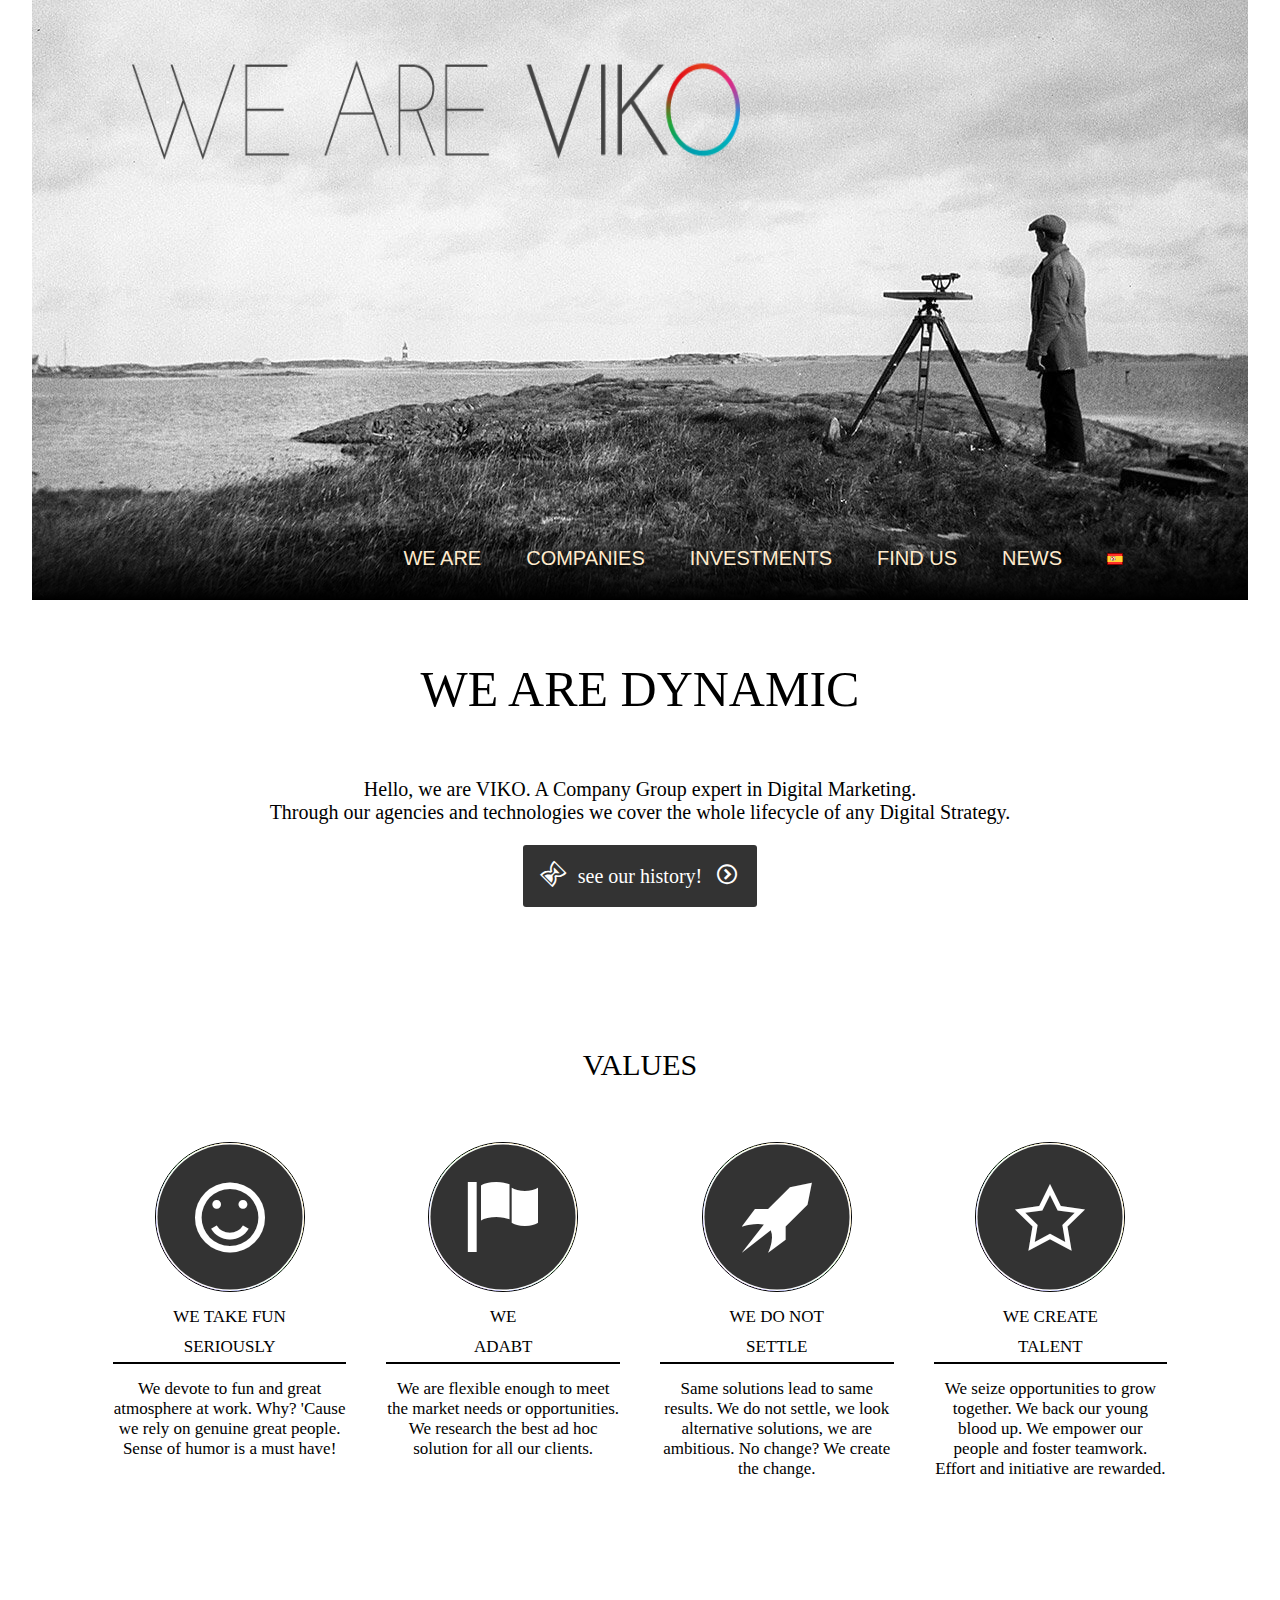
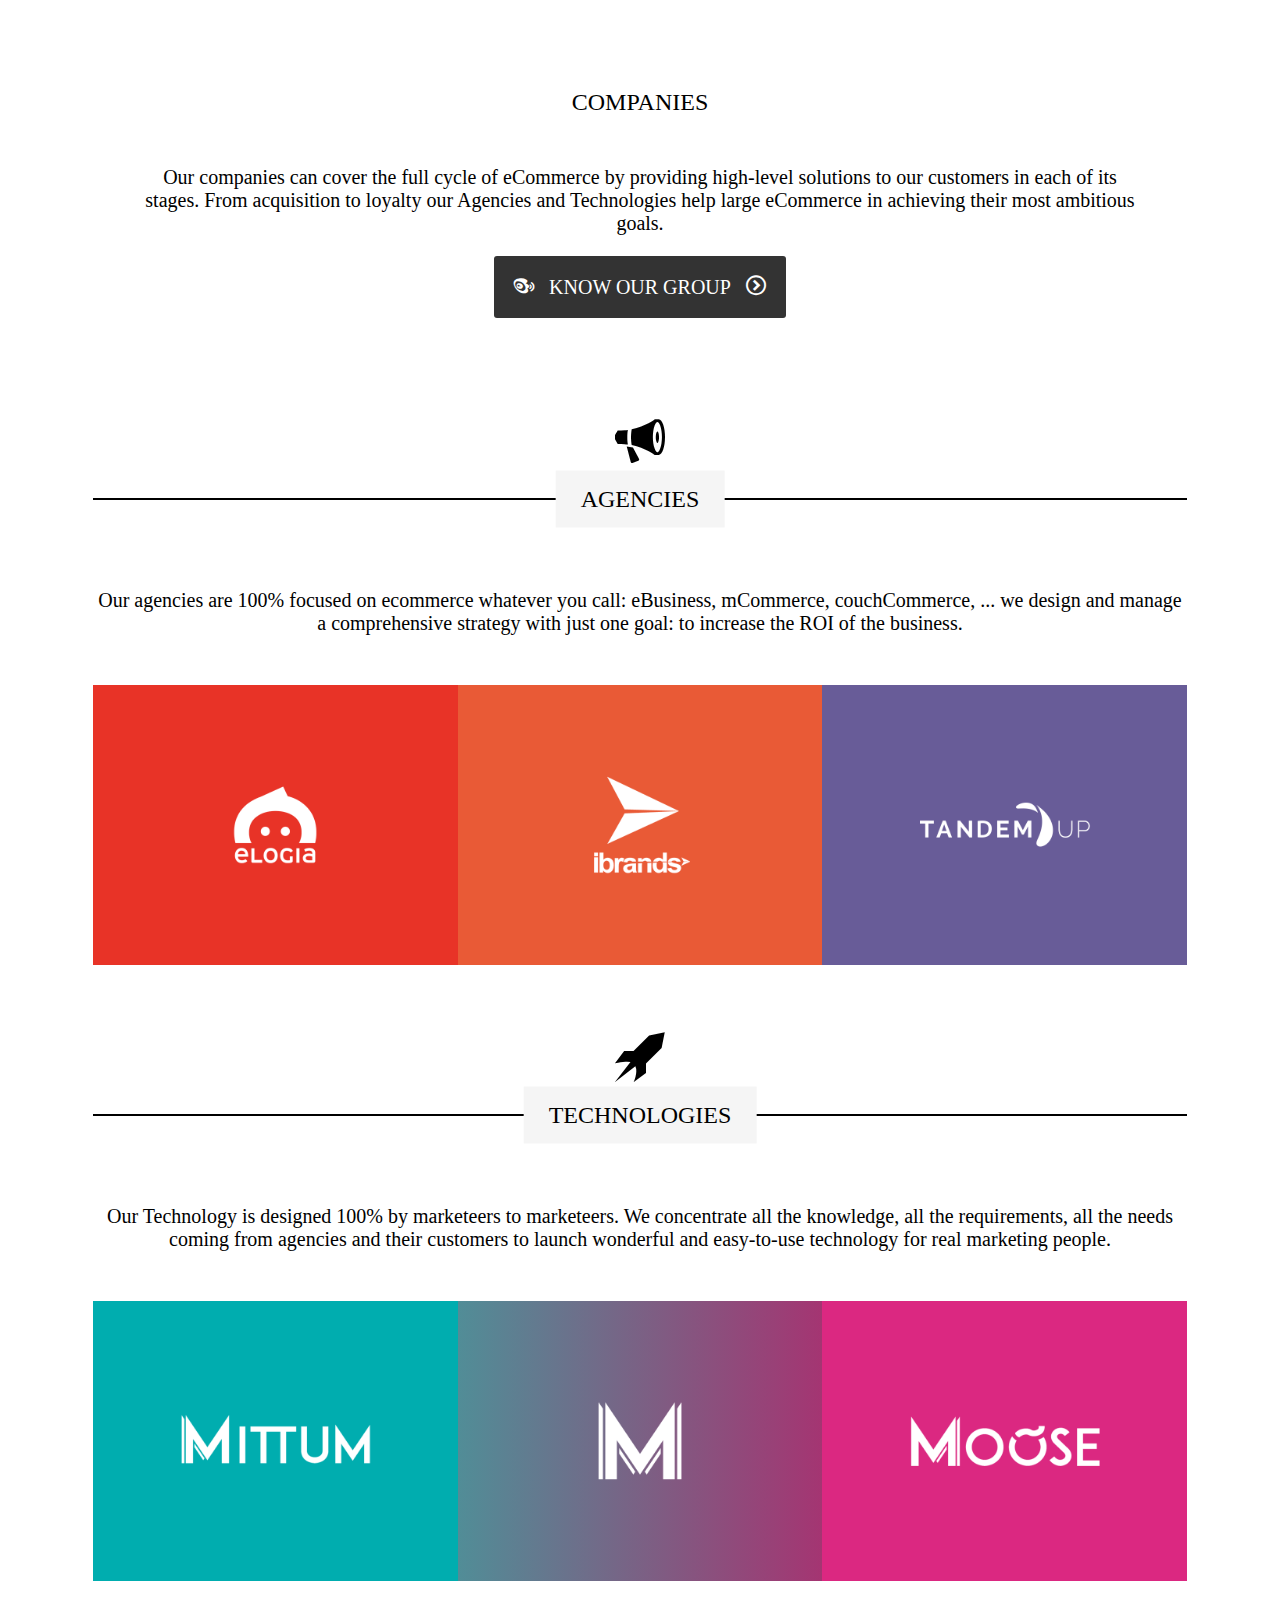
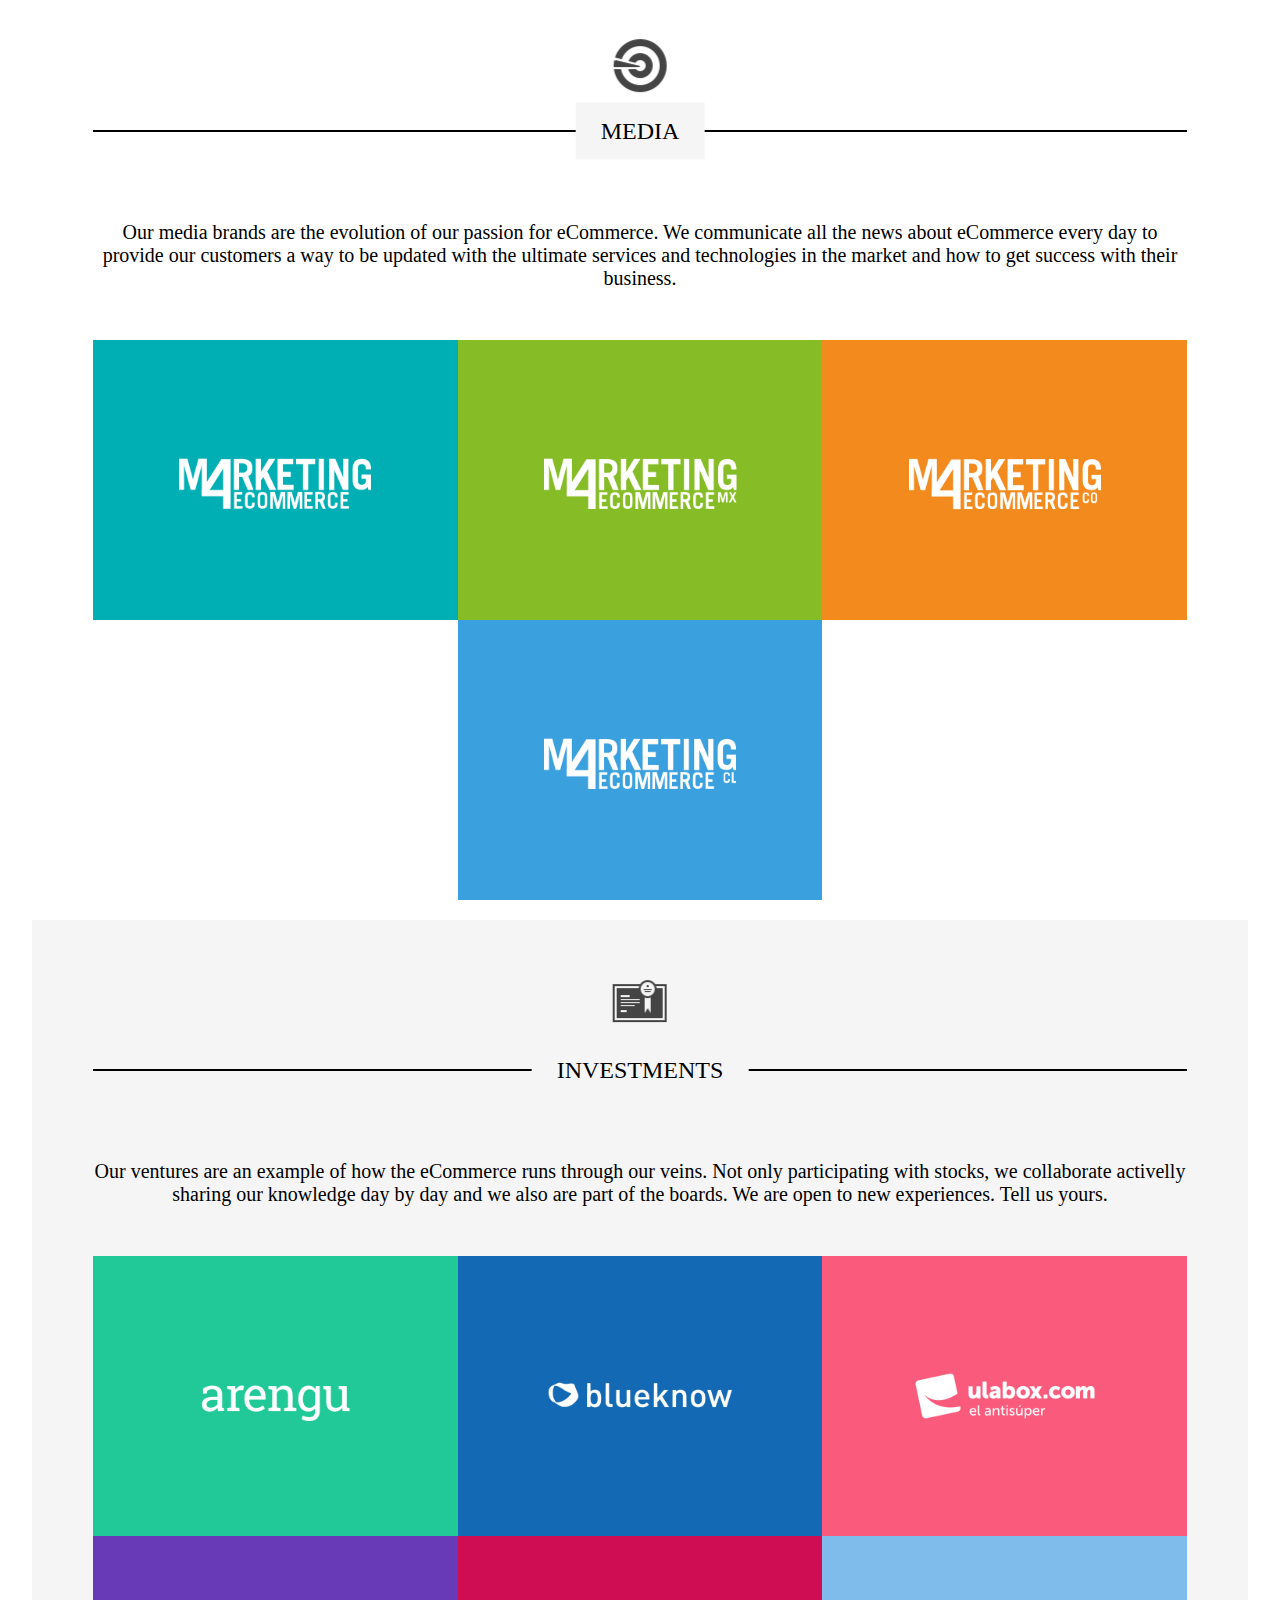
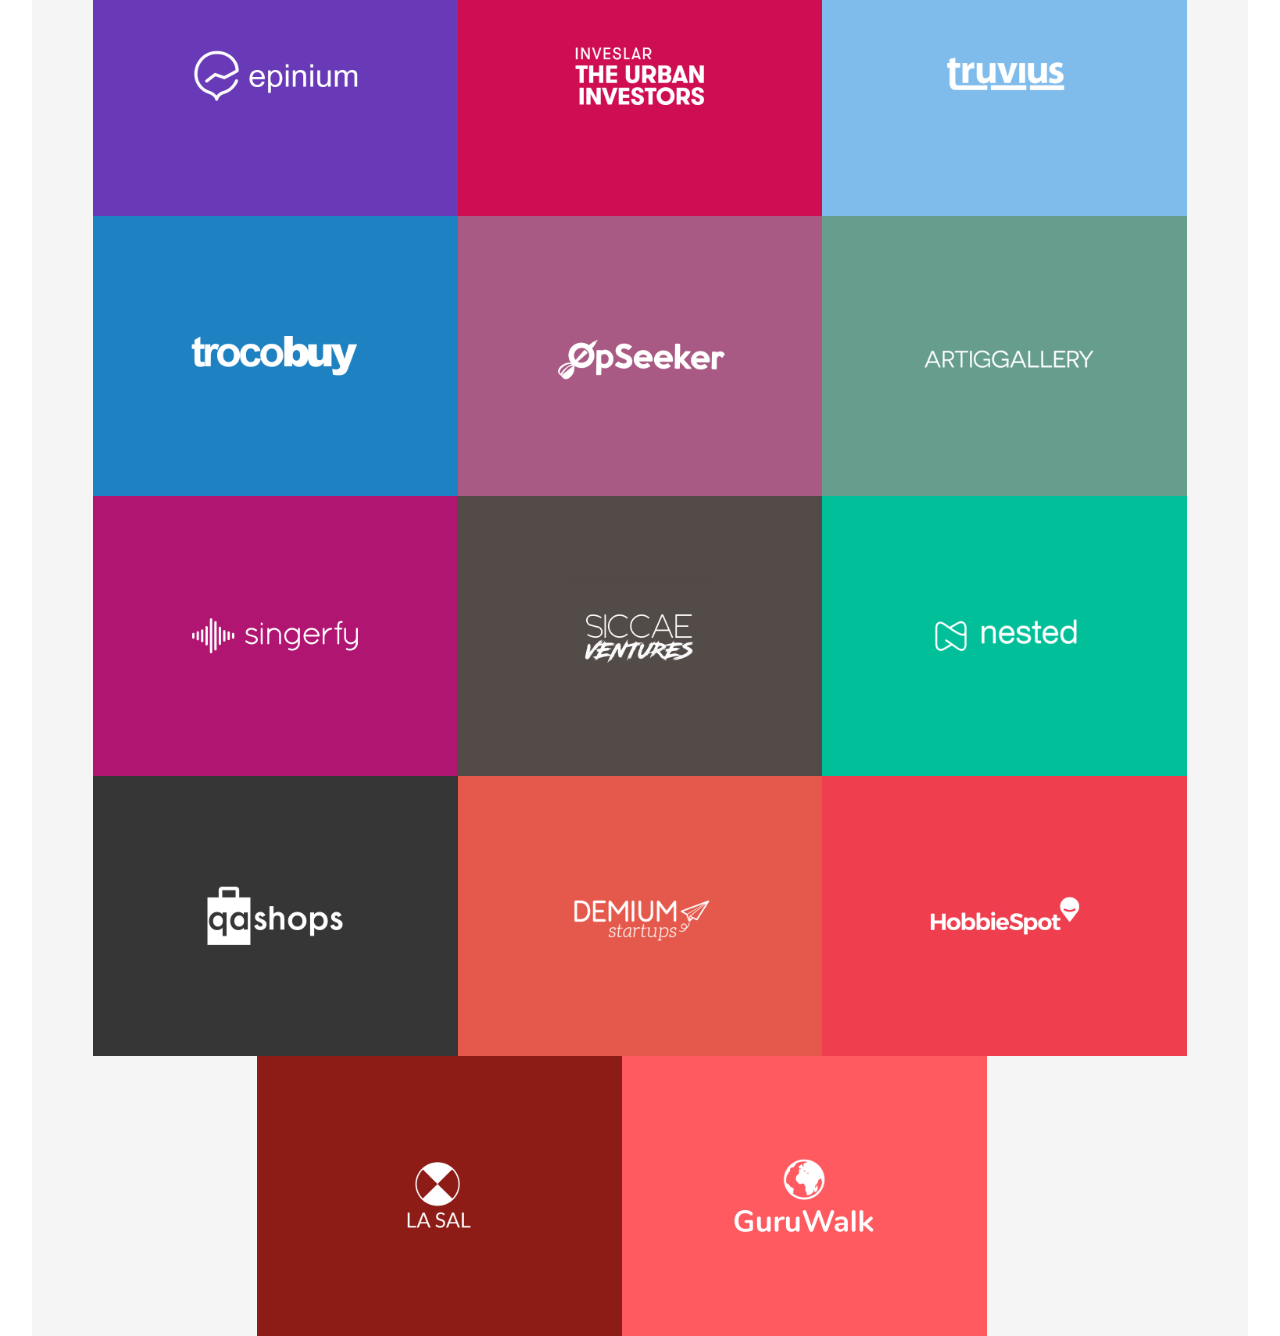
<file: index.html>
<!DOCTYPE html>
<html lang="en">

<head>
    <meta charset="UTF-8">
    <title>viko</title>
    <link rel="stylesheet" href="css/viko.css">
    <link rel="icon" href="img/internet.png">


    <body class="container">

        <!--   row-1  -->

        <header class="row" id="header">
            <figure><img src="img/home-we-are-viko.png" alt=""></figure>

            <!--            header nav   -->
            <nav>
                <ul>
                    <li><a href="">we are</a></li>
                    <li><a href="">companies</a></li>
                    <li><a href="">investments</a></li>
                    <li><a href="">find us</a></li>
                    <li><a href="">news</a></li>
                    <li>
                        <a href=""><img src="img/index.png" alt=""></a>
                    </li>
                </ul>
            </nav>

        </header>

        <!--    main    -->

        <div class="container-light-grey">
            <div class="inside-container">
                <!-- about-us    -->

                <section class="row about-us mrt">
                    <h1>we are </h1>
                    <div class="about-us-description">
                        <p>Hello, we are VIKO. A Company Group expert in Digital Marketing.</p>
                        <p>Through our agencies and technologies we cover the whole lifecycle of any Digital Strategy. </p>
                    </div>
                    <a href="" class="see-our-history">
                        <i class="icon-hour-glass"></i>
                        <span>see our history!</span>
                        <i class="icon-circle-right"></i>
                    </a>
                </section>

                <!--      values   -->

                <section class="row mrt values">
                    <h2>values</h2>
                    <div class="values-inside">
                        <article class="mrt values-box-wrapper">
                            <div class="value-box">
                                <div class="circle-parent">
                                    <div class="circle">
                                        <div class="circle-grad"></div>
                                        <div class="circle-white"></div>
                                        <div class="circle-black"></div>
                                        <i class="icon-smile"></i>
                                    </div>
                                </div>

                                <h3>
                                    <span>WE TAKE FUN</span>
                                    <span>SERIOUSLY</span>
                                </h3>
                                <p>We devote to fun and great atmosphere at work. Why? 'Cause we rely on genuine great people. Sense of humor is a must have!</p>
                            </div>
                        </article>
                        <article class="mrt values-box-wrapper">
                            <div class="value-box">
                                <div class="circle-parent">
                                    <div class="circle">
                                        <div class="circle-grad"></div>
                                        <div class="circle-white"></div>
                                        <div class="circle-black"></div>
                                        <i class="icon-flag"></i>
                                    </div>
                                </div>

                                <h3>
                                    <span>WE </span>
                                    <span>ADABT</span>
                                </h3>
                                <p>We are flexible enough to meet the market needs or opportunities. We research the best ad hoc solution for all our clients.</p>
                            </div>
                        </article>
                        <article class="mrt values-box-wrapper">
                            <div class="value-box">
                                <div class="circle-parent">
                                    <div class="circle">
                                        <div class="circle-grad"></div>
                                        <div class="circle-white"></div>
                                        <div class="circle-black"></div>
                                        <i class="icon-rocket"></i>
                                    </div>
                                </div>

                                <h3>
                                    <span>WE DO NOT</span>
                                    <span>SETTLE</span>
                                </h3>
                                <p>Same solutions lead to same results. We do not settle, we look alternative solutions, we are ambitious. No change? We create the change.</p>
                            </div>
                        </article>
                        <article class="mrt values-box-wrapper">
                            <div class="value-box">
                                <div class="circle-parent">
                                    <div class="circle">
                                        <div class="circle-grad"></div>
                                        <div class="circle-white"></div>
                                        <div class="circle-black"></div>
                                        <i class="icon-star-empty"></i>
                                    </div>
                                </div>

                                <h3>
                                    <span>WE CREATE</span>
                                    <span>TALENT</span>
                                </h3>
                                <p>We seize opportunities to grow together. We back our young blood up. We empower our people and foster teamwork. Effort and initiative are rewarded.</p>
                            </div>
                        </article>


                    </div>
                </section>

                <!--      companies   -->

                <section class="row about-us  companies light-grey inside">
                    <h2>COMPANIES </h2>
                    <div class="about-us-description">
                        <p>Our companies can cover the full cycle of eCommerce by providing high-level solutions to our customers in each of its stages. From acquisition to loyalty our Agencies and Technologies help large eCommerce in achieving their most
                            ambitious goals.</p>

                    </div>
                    <a href="" class="see-our-history">
                        <i class="icon-sina-weibo"></i>
                        <span>KNOW OUR GROUP</span>
                        <i class="icon-circle-right"></i>
                    </a>
                </section>

                <!--          galleries   -->

                <section class="row light-grey ">
                    <div class="title-gallery">
                        <h2>
                            <span>agencies</span>
                            <i class="icon-bullhorn"></i>
                        </h2>
                    </div>
                    <div class="description-gallery">
                        <p>Our agencies are 100% focused on ecommerce whatever you call: eBusiness, mCommerce, couchCommerce, ... we design and manage a comprehensive strategy with just one goal: to increase the ROI of the business.</p>
                    </div>
                    <div class="gallery-image row">
                        <a href="" class="image-box image-box1">
                            <img src="img/01.png" alt="">
                            <h3>Digital Commerce Marketing</h3>
                        </a>
                        <a href="" class="image-box image-box2">
                            <img src="img/02.png" alt="">
                            <h3>Direct Email Marketing</h3>
                        </a>
                        <a href="" class="image-box image-box3">
                            <img src="img/03.png" alt="">
                            <h3>Specialized Consultant in Marketplaces</h3>
                        </a>
                    </div>
                </section>
                <section class="row light-grey ">
                    <div class="title-gallery">
                        <h2>
                            <span>Technologies</span>
                            <i class="icon-rocket"></i>
                        </h2>
                    </div>
                    <div class="description-gallery">
                        <p>Our Technology is designed 100% by marketeers to marketeers. We concentrate all the knowledge, all the requirements, all the needs coming from agencies and their customers to launch wonderful and easy-to-use technology for real
                            marketing people.</p>
                    </div>
                    <div class="gallery-image row">
                        <a href="" class="image-box image-box-mittum">
                            <img src="img/mittum.webp" alt="">
                            <h3>The Way To Your Customers</h3>
                        </a>
                        <a href="" class="image-box image-box-m">
                            <img src="img/m.webp" alt="">
                            <h3>The Way To Your Customers</h3>
                        </a>
                        <a href="" class="image-box image-box-moos">
                            <img src="img/moos.webp" alt="">
                            <h3>The Way To Your Customers</h3>
                        </a>
                    </div>
                </section>
                <section class="row light-grey ">
                    <div class="title-gallery">
                        <h2>
                            <span>MEDIA</span>
                            <img src="img/dart.png" alt="">
                        </h2>
                    </div>
                    <div class="description-gallery">
                        <p>Our media brands are the evolution of our passion for eCommerce. We communicate all the news about eCommerce every day to provide our customers a way to be updated with the ultimate services and technologies in the market and how
                            to get success with their business.</p>
                    </div>
                    <div class="gallery-image row">
                        <a href="" class="image-box image-box-ecomerce1">
                            <img src="img/marketing-ecommerce1.png" alt="">
                            <h3>Marketing 4 Ecommerce España</h3>
                        </a>
                        <a href="" class="image-box image-box-ecommerce2">
                            <img src="img/marketing-ecommerce2.png" alt="">
                            <h3>Marketing 4 Ecommerce México</h3>
                        </a>
                        <a href="" class="image-box image-box-ecommerce3">
                            <img src="img/marketing-ecommerce3.png" alt="">
                            <h3>Marketing 4 Ecommerce Colombia</h3>
                        </a>
                        <a href="" class="image-box image-box-ecommerce4">
                            <img src="img/marketing-ecommerce4.png" alt="">
                            <h3>Marketing 4 Ecommerce Chile</h3>
                        </a>
                    </div>
                </section>
            </div>
        </div>
        <section class="row darkgrey ">
            <div class="inside-container">
                <div class="title-gallery">
                    <h2>
                        <span>Investments</span>
                        <img src="img/investment.png" alt="">
                    </h2>
                </div>
                <div class="description-gallery">
                    <p>Our ventures are an example of how the eCommerce runs through our veins. Not only participating with stocks, we collaborate activelly sharing our knowledge day by day and we also are part of the boards. We are open to new experiences.
                        Tell us yours.</p>
                </div>
                <div class="gallery-image row">
                    <a href="" class="image-box image-box-arengu">
                        <img src="img/arengu.png" alt="">
                        <h3>Smart Forms For Your Business</h3>
                    </a>
                    <a href="" class="image-box image-box-blueknow">
                        <img src="img/blueknow.png" alt="">
                        <h3>Personalized shopping experiences</h3>
                    </a>
                    <a href="" class="image-box image-box-ulabox">
                        <img src="img/ulabox.png" alt="">
                        <h3>More time in your hands</h3>
                    </a>
                    <a href="" class="image-box image-box-epinium">
                        <img src="img/epinium.png" alt="">
                        <h3>AMAZON SEO Tool for Sellers</h3>
                    </a>
                    <a href="" class="image-box image-box-urban">
                        <img src="img/urban.png" alt="">
                        <h3>Real estate online investment</h3>
                    </a>
                    <a href="" class="image-box image-box-truvius">
                        <img src="img/truvius.png" alt="">
                        <h3>Comparator of the main insurers</h3>
                    </a>
                    <a href="" class="image-box image-box-trocobuy">
                        <img src="img/trocobuy.png" alt="">
                        <h3>Buy paying with your products or services</h3>
                    </a>
                    <a href="" class="image-box image-box-seeker">
                        <img src="img/pseeker.png" alt="">
                        <h3>Your financial health matters</h3>
                    </a>
                    <a href="" class="image-box image-box-artigallery">
                        <img src="img/artiggallery.png" alt="">
                        <h3>Discover New Art </h3>
                    </a>
                    <a href="" class="image-box image-box-singerfy">
                        <img src="img/singerfy.png" alt="">
                        <h3>Thrill someone forever</h3>
                    </a>
                    <a href="" class="image-box image-box-siccae">
                        <img src="img/siccae.png" alt="">
                        <h3>CARRICK- Take the sea with you always</h3>
                    </a>
                    <a href="" class="image-box image-box-nested">
                        <img src="img/nested.png" alt="">
                        <h3>Shared offices of quality</h3>
                    </a>
                    <a href="" class="image-box image-box-shop">
                        <img src="img/shops.png" alt="">
                        <h3>Coneccting brands with the world</h3>
                    </a>
                    <a href="" class="image-box image-box-demium">
                        <img src="img/demium.png" alt="">
                        <h3>Startups incubator</h3>
                    </a>
                    <a href="" class="image-box image-box-hobbie">
                        <img src="img/hobbie.png" alt="">
                        <h3>Expert platform in hobbies</h3>
                    </a>
                    <a href="" class="image-box image-box-lasal">
                        <img src="img/lasal.png" alt="">
                        <h3>Discover our DISTRICT, WANTED and ADDICTED t-shirts for men and women. Free shipping and return.</h3>
                    </a>
                    <a href="" class="image-box image-box-guruwalk">
                        <img src="img/guruwalk.png" alt="">
                        <h3>Free walking tours by awesome people</h3>
                    </a>


                </div>
            </div>
        </section>

    </body>

</html>
</file>
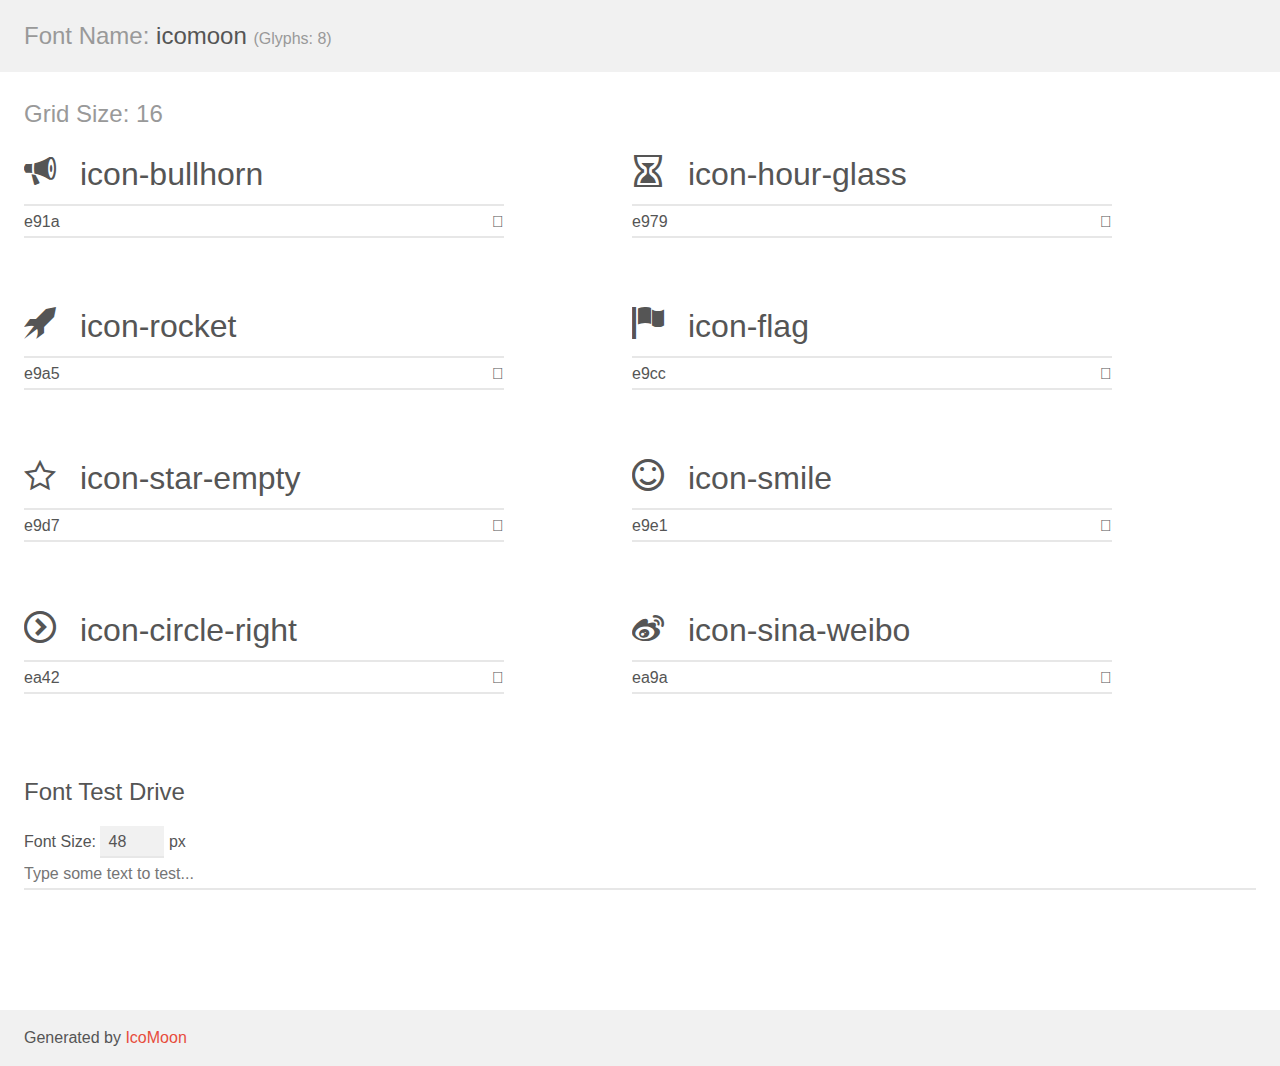
<file: icon/demo.html>
<!doctype html>
<html>
<head>
    <meta charset="utf-8">
    <title>IcoMoon Demo</title>
    <meta name="description" content="An Icon Font Generated By IcoMoon.io">
    <meta name="viewport" content="width=device-width, initial-scale=1">
    <link rel="stylesheet" href="demo-files/demo.css">
    <link rel="stylesheet" href="style.css"></head>
<body>
    <div class="bgc1 clearfix">
        <h1 class="mhmm mvm"><span class="fgc1">Font Name:</span> icomoon <small class="fgc1">(Glyphs:&nbsp;8)</small></h1>
    </div>
    <div class="clearfix mhl ptl">
        <h1 class="mvm mtn fgc1">Grid Size: 16</h1>
        <div class="glyph fs1">
            <div class="clearfix bshadow0 pbs">
                <span class="icon-bullhorn">
                
                </span>
                <span class="mls"> icon-bullhorn</span>
            </div>
            <fieldset class="fs0 size1of1 clearfix hidden-false">
                <input type="text" readonly value="e91a" class="unit size1of2" />
                <input type="text" maxlength="1" readonly value="&#xe91a;" class="unitRight size1of2 talign-right" />
            </fieldset>
            <div class="fs0 bshadow0 clearfix hidden-true">
                <span class="unit pvs fgc1">liga: </span>
                <input type="text" readonly value="bullhorn, megaphone" class="liga unitRight" />
            </div>
        </div>
        <div class="glyph fs1">
            <div class="clearfix bshadow0 pbs">
                <span class="icon-hour-glass">
                
                </span>
                <span class="mls"> icon-hour-glass</span>
            </div>
            <fieldset class="fs0 size1of1 clearfix hidden-false">
                <input type="text" readonly value="e979" class="unit size1of2" />
                <input type="text" maxlength="1" readonly value="&#xe979;" class="unitRight size1of2 talign-right" />
            </fieldset>
            <div class="fs0 bshadow0 clearfix hidden-true">
                <span class="unit pvs fgc1">liga: </span>
                <input type="text" readonly value="hour-glass, loading" class="liga unitRight" />
            </div>
        </div>
        <div class="glyph fs1">
            <div class="clearfix bshadow0 pbs">
                <span class="icon-rocket">
                
                </span>
                <span class="mls"> icon-rocket</span>
            </div>
            <fieldset class="fs0 size1of1 clearfix hidden-false">
                <input type="text" readonly value="e9a5" class="unit size1of2" />
                <input type="text" maxlength="1" readonly value="&#xe9a5;" class="unitRight size1of2 talign-right" />
            </fieldset>
            <div class="fs0 bshadow0 clearfix hidden-true">
                <span class="unit pvs fgc1">liga: </span>
                <input type="text" readonly value="rocket, jet" class="liga unitRight" />
            </div>
        </div>
        <div class="glyph fs1">
            <div class="clearfix bshadow0 pbs">
                <span class="icon-flag">
                
                </span>
                <span class="mls"> icon-flag</span>
            </div>
            <fieldset class="fs0 size1of1 clearfix hidden-false">
                <input type="text" readonly value="e9cc" class="unit size1of2" />
                <input type="text" maxlength="1" readonly value="&#xe9cc;" class="unitRight size1of2 talign-right" />
            </fieldset>
            <div class="fs0 bshadow0 clearfix hidden-true">
                <span class="unit pvs fgc1">liga: </span>
                <input type="text" readonly value="flag, report" class="liga unitRight" />
            </div>
        </div>
        <div class="glyph fs1">
            <div class="clearfix bshadow0 pbs">
                <span class="icon-star-empty">
                
                </span>
                <span class="mls"> icon-star-empty</span>
            </div>
            <fieldset class="fs0 size1of1 clearfix hidden-false">
                <input type="text" readonly value="e9d7" class="unit size1of2" />
                <input type="text" maxlength="1" readonly value="&#xe9d7;" class="unitRight size1of2 talign-right" />
            </fieldset>
            <div class="fs0 bshadow0 clearfix hidden-true">
                <span class="unit pvs fgc1">liga: </span>
                <input type="text" readonly value="star-empty, rate" class="liga unitRight" />
            </div>
        </div>
        <div class="glyph fs1">
            <div class="clearfix bshadow0 pbs">
                <span class="icon-smile">
                
                </span>
                <span class="mls"> icon-smile</span>
            </div>
            <fieldset class="fs0 size1of1 clearfix hidden-false">
                <input type="text" readonly value="e9e1" class="unit size1of2" />
                <input type="text" maxlength="1" readonly value="&#xe9e1;" class="unitRight size1of2 talign-right" />
            </fieldset>
            <div class="fs0 bshadow0 clearfix hidden-true">
                <span class="unit pvs fgc1">liga: </span>
                <input type="text" readonly value="smile, emoticon3" class="liga unitRight" />
            </div>
        </div>
        <div class="glyph fs1">
            <div class="clearfix bshadow0 pbs">
                <span class="icon-circle-right">
                
                </span>
                <span class="mls"> icon-circle-right</span>
            </div>
            <fieldset class="fs0 size1of1 clearfix hidden-false">
                <input type="text" readonly value="ea42" class="unit size1of2" />
                <input type="text" maxlength="1" readonly value="&#xea42;" class="unitRight size1of2 talign-right" />
            </fieldset>
            <div class="fs0 bshadow0 clearfix hidden-true">
                <span class="unit pvs fgc1">liga: </span>
                <input type="text" readonly value="circle-right, right5" class="liga unitRight" />
            </div>
        </div>
        <div class="glyph fs1">
            <div class="clearfix bshadow0 pbs">
                <span class="icon-sina-weibo">
                
                </span>
                <span class="mls"> icon-sina-weibo</span>
            </div>
            <fieldset class="fs0 size1of1 clearfix hidden-false">
                <input type="text" readonly value="ea9a" class="unit size1of2" />
                <input type="text" maxlength="1" readonly value="&#xea9a;" class="unitRight size1of2 talign-right" />
            </fieldset>
            <div class="fs0 bshadow0 clearfix hidden-true">
                <span class="unit pvs fgc1">liga: </span>
                <input type="text" readonly value="sina-weibo, brand20" class="liga unitRight" />
            </div>
        </div>
    </div>

    <!--[if gt IE 8]><!-->
    <div class="mhl clearfix mbl">
        <h1>Font Test Drive</h1>
        <label>
            Font Size: <input id="fontSize" type="number" class="textbox0 mbm"
            min="8" value="48" />
            px
        </label>
        <input id="testText" type="text" class="phl size1of1 mvl"
        placeholder="Type some text to test..." value=""/>
        <div id="testDrive" class="icon-">&nbsp;
        </div>
    </div>
    <!--<![endif]-->
    <div class="bgc1 clearfix">
        <p class="mhl">Generated by <a href="https://icomoon.io/app">IcoMoon</a></p>
    </div>

    <script src="demo-files/demo.js"></script>
</body>
</html>
</file>
<file: css/viko.css>
@font-face {
     font-family: 'icomoon';
     src: url('../icon/fonts/icomoon.eot?vpcrjz');
     src: url('../icon/fonts/icomoon.eot?vpcrjz#iefix') format('embedded-opentype'), url('../icon/fonts/icomoon.ttf?vpcrjz') format('truetype'), url('../icon/fonts/icomoon.woff?vpcrjz') format('woff'), url('../icon/fonts/icomoon.svg?vpcrjz#icomoon') format('svg');
     font-weight: normal;
     font-style: normal;
 }
 
 [class^="icon-"],
 [class*=" icon-"] {
     /* use !important to prevent issues with browser extensions that change fonts */
     font-family: 'icomoon' !important;
     speak: none;
     font-style: normal;
     font-weight: normal;
     font-variant: normal;
     text-transform: none;
     line-height: 1;
     /* Better Font Rendering =========== */
     -webkit-font-smoothing: antialiased;
     -moz-osx-font-smoothing: grayscale;
 }
 
 .icon-bullhorn:before {
     content: "\e91a";
 }
 
 .icon-hour-glass:before {
     content: "\e979";
 }
 
 .icon-rocket:before {
     content: "\e9a5";
 }
 
 .icon-flag:before {
     content: "\e9cc";
 }
 
 .icon-star-empty:before {
     content: "\e9d7";
 }
 
 .icon-smile:before {
     content: "\e9e1";
 }
 
 .icon-circle-right:before {
     content: "\ea42";
 }
 
 .icon-sina-weibo:before {
     content: "\ea9a";
 }
 
 *,
 *::after,
 *::before {
     margin: 0;
     padding: 0;
     -webkit-box-sizing: border-box;
     -moz-box-sizing: border-box;
     box-sizing: border-box;
 }
 
 .container {
     width: 95%;
     margin: 0 2.5%;
 }
 
 .row {
     width: 100%;
     float: left;
 }
 
 .mrt {
     margin-top: 10px;
 }
 
 ul,
 li {
     list-style: none;
 }
 
 .inside-container {
     width: 90%;
     margin-left: 5%;
     float: left;
 }
 
 .container-light-grey {
     width: 100%;
     background-color: #efefef;
 }
 /* row-1 */
 
 #header {
     background-image: url(../img/horizon-vintage.jpg);
     background-position: center;
     float: left;
     width: 100%;
     height: 600px;
     position: relative;
 }
 
 #header>figure>img {
     width: 50%;
     height: 100px;
     position: absolute;
     top: 60px;
     left: 100px;
 }
 /* header nav */
 
 #header>nav {
     width: 100%;
     float: left;
     background-image: linear-gradient(to bottom, transparent, black);
     position: absolute;
     bottom: 0;
     left: 0;
     padding-right: 100px;
 }
 
 #header>nav>ul {
     float: right;
 }
 
 #header>nav>ul>li {
     float: left;
 }
 
 #header>nav>ul>li>a {
     color: blanchedalmond;
     font-size: 20px;
     font-family: sans-serif;
     text-transform: uppercase;
     margin-right: 5px;
     padding: 30px 20px;
     text-decoration: none;
     display: block;
     transition: 0.8s;
 }
 
 #header>nav>ul>li>a:hover {
     background-color: white;
     color: gray;
 }
 /* main */
 
 .about-us {
     width: 100%;
     float: left;
     text-align: center;
     padding: 50px;
 }
 
 .about-us>h1 {
     width: 100%;
     font-size: 50px;
     margin-bottom: 60px;
     text-transform: uppercase;
     font-weight: normal;
 }
 
 .about-us>h1:after {
     content: "dynamic";
     animation: text 20s infinite linear;
 }
 
 @keyframes text {
     0% {
         content: "dynamic";
         opacity: 1;
     }
     15% {
         opacity: 1;
         content: "dynamic";
     }
     17.5% {
         opacity: 0;
         content: "dynamic";
     }
     18% {
         content: "experts";
     }
     20% {
         content: "experts";
         opacity: 1;
     }
     35% {
         opacity: 1;
         content: "experts";
     }
     37.5% {
         opacity: 0;
         content: "experts";
     }
     38% {
         content: "marketing";
     }
     40% {
         content: "marketing";
         opacity: 1;
     }
     55% {
         opacity: 1;
         content: "marketing";
     }
     57.5% {
         opacity: 0;
         content: "marketing";
     }
     58% {
         content: "knowladge";
     }
     60% {
         content: "knowladge";
         opacity: 1;
     }
     75% {
         opacity: 1;
         content: "knowladge";
     }
     77.5% {
         opacity: 0;
         content: "knowladge";
     }
     78% {
         content: "cool";
     }
     80% {
         content: "cool";
         opacity: 1;
     }
     95% {
         opacity: 1;
         content: "cool";
     }
     97.5% {
         opacity: 0;
         content: "cool";
     }
     98% {
         content: "dynamic";
     }
     100% {
         content: "dynamic";
         opacity: 1;
     }
 }
 
 .about-us-description {
     font-size: 20px;
     margin: 40px 0;
 }
 
 .see-our-history {
     font-size: 20px;
     background-color: #333;
     padding: 20px;
     text-decoration: none;
     color: white;
     border-radius: 3px;
 }
 
 .see-our-history>span {
     padding: 0 10px;
 }
 
 .see-our-history>i {
     transition: 0.5s;
 }
 
 .see-our-history>i:first-child {
     display: inline-block;
     transform: rotate(45deg);
 }
 
 .see-our-history>i:last-child {
     display: inline-block;
 }
 
 .see-our-history:hover {
     opacity: 0.8;
 }
 
 .see-our-history:hover>i:first-child {
     transform: rotate(180deg);
 }
 
 .see-our-history:hover>i:last-child {
     transform: translate(8px, 0);
 }
 
 .values {
     text-align: center;
     font-size: 20px;
 }
 
 .values>h2 {
     font-weight: normal;
     text-transform: uppercase;
     margin-top: 100px;
     margin-bottom: 50px;
 }
 
 .values-box-wrapper {
     width: 25%;
     float: left;
     padding: 0 20px;
 }
 
 .circle-parent {
     width: 100%;
     float: left;
 }
 
 .circle {
     width: 150px;
     height: 150px;
     margin: 0 auto;
     border-radius: 50%;
     position: relative;
     border: 1px solid #000;
     transition: 0.4s;
 }
 
 .circle-grad {
     width: 100%;
     height: 100%;
     background-image: linear-gradient(45deg, rgba(255, 0, 0, 0.850), rgba(0, 0, 255, 0.850), rgba(0, 255, 0, 0.850), rgba(255, 166, 0, 0.850), rgba(0, 128, 0, 0.850));
     border-radius: inherit;
 }
 
 .circle-white {
     width: 100%;
     height: 100%;
     background-color: white;
     position: absolute;
     top: 0;
     left: 0;
     border-radius: inherit;
 }
 
 .circle-black {
     width: 100%;
     height: 100%;
     background-color: #333;
     position: absolute;
     top: 0;
     left: 0;
     border-radius: inherit;
     transform: scale(0.98);
     transition: 0.4s;
 }
 
 .circle>i {
     position: absolute;
     top: 50%;
     left: 50%;
     color: white;
     transform: translate(-50%, -50%);
     font-size: 70px;
     transition: 0.4s;
 }
 
 .values-box-wrapper:hover>.circle-parent>.circle {
     border: none;
 }
 
 .values-box-wrapper:hover .circle-white {
     transform: scale(0.95);
 }
 
 .values-box-wrapper:hover .circle-black {
     transform: scale(0);
 }
 
 .values-box-wrapper:hover i {
     color: black;
 }
 
 .values-box-wrapper:hover>.value-box>.circle-parent>.circle>.circle-grad {
     animation: grad 1s infinite linear;
 }
 
 @keyframes grad {
     from {
         transform: rotate(0deg);
     }
     to {
         transform: rotate(360deg);
     }
 }
 
 .values-box-wrapper>.value-box>h3 {
     width: 100%;
     font-weight: normal;
     border-bottom: 2px solid #000;
     font-size: 17px;
     display: inline-block;
     margin: 10px 0;
     position: relative;
     overflow: hidden;
 }
 
 .values-box-wrapper>.value-box>h3>span {
     display: block;
     padding: 5px 11px;
     position: relative;
     z-index: 5;
 }
 
 .values-box-wrapper>.value-box>h3::after {
     content: "";
     width: 100%;
     height: 100%;
     background-color: #333;
     position: absolute;
     top: 100%;
     left: 0;
     transition: 0.7s;
 }
 
 .values-box-wrapper:hover>.value-box>h3:after {
     top: 0;
     left: 0;
 }
 
 .values-box-wrapper:hover>.value-box>h3>span {
     color: white;
 }
 
 .values-box-wrapper>.value-box>p {
     font-size: 17px;
 }
 /* companies */
 
 .companies>h2 {
     font-weight: normal;
     text-transform: uppercase;
     margin-top: 100px;
     margin-bottom: 50px;
 }
 
 .inside {
     margin-top: 100px;
     padding-top: 10px;
 }
 /* galleries
*/
 
 .title-gallery {
     width: 100%;
     height: 180px;
     position: relative;
     margin-top: 60px;
 }
 
 .title-gallery::before {
     content: "";
     width: 100%;
     height: 2px;
     background-color: black;
     position: absolute;
     top: 50%;
     left: 0;
     transform: translate(0, -50%);
 }
 
 .title-gallery>h2 {
     position: absolute;
     top: 50%;
     left: 50%;
     transform: translate(-50%, -50%);
     font-weight: normal;
     text-transform: uppercase;
     text-align: center;
     padding: 15px 25px;
     background-color: #f5f5f5;
 }
 
 .title-gallery>h2>i {
     position: absolute;
     bottom: 100%;
     left: 50%;
     transform: translate(-50%, -10%);
     font-size: 50px;
 }
 
 .description-gallery {
     font-size: 20px;
     text-align: center;
     width: 100%;
     margin-bottom: 50px;
 }
 
 .image-box {
     width: 33.333%;
     float: left;
     height: 280px;
     position: relative;
     overflow: hidden;
 }
 
 .image-box>img {
     width: 200px;
     text-align: center;
     position: absolute;
     top: 50%;
     left: 50%;
     transform: translate(-50%, -50%);
     transition: 0.3s;
 }
 
 .image-box1 {
     background-color: #e83327;
 }
 
 .image-box2 {
     background-color: #e95a36;
 }
 
 .image-box3 {
     background-color: #685c98;
 }
 
 .image-box:hover>img {
     transform: translate(-50%, -85%) scale(0.93);
 }
 
 .image-box>h3 {
     width: 100%;
     height: 80px;
     background-color: rgba(49, 49, 49, .5);
     position: absolute;
     top: 100%;
     left: 0;
     text-align: center;
     line-height: 80px;
     font-size: 20px;
     color: white;
     transition: 0.3s;
     font-weight: normal;
 }
 
 .image-box:hover>h3 {
     transform: translate(0, -100%);
 }
 
 .image-box-mittum {
     background-color: #00adaf;
 }
 
 .image-box-m {
     background: linear-gradient(to right, rgba(81, 141, 151, 1) 0%, rgba(164, 53, 114, 1) 100%);
 }
 
 .image-box-moos {
     background-color: #db2881;
 }
 
 .title-gallery>h2>img {
     position: absolute;
     bottom: 100%;
     left: 50%;
     transform: translate(-50%, -10%);
     font-size: 50px;
 }
 
 .gallery-image>.image-box-ecomerce1 {
     background-color: #00afb4;
 }
 
 .gallery-image>.image-box-ecommerce2 {
     background-color: #86bc26;
 }
 
 .gallery-image>.image-box-ecommerce3 {
     background-color: #f28a1d;
 }
 
 .gallery-image>.image-box-ecommerce4 {
     background-color: #3ba0de;
     margin-left: 33.333333%;
 }
 
 .image-box-arengu {
     background-color: #20c997;
 }
 
 .image-box-blueknow {
     background-color: #1369b4;
 }
 
 .image-box-ulabox {
     background-color: #fa5a7c;
 }
 
 .image-box-epinium {
     background-color: #683ab7;
 }
 
 .image-box-urban {
     background-color: #cf0d52;
 }
 
 .image-box-truvius {
     background-color: #80bceb;
 }
 
 .image-box-trocobuy {
     background-color: #1e81c1;
 }
 
 .image-box-seeker {
     background-color: #a95a84;
 }
 
 .image-box-artigallery {
     background-color: #669d8c;
 }
 
 .image-box-singerfy {
     background-color: #b11572;
 }
 
 .image-box-siccae {
     background-color: rgba(42, 33, 28, .8);
 }
 
 .image-box-nested {
     background-color: #00bf99;
 }
 
 .image-box-shop {
     background-color: #363636;
 }
 
 .image-box-demium {
     background-color: #e4594b;
 }
 
 .image-box-hobbie {
     background-color: #ef3e4e;
 }
 
 .image-box-lasal {
     background-color: #8d1c16;
     margin-left: 15%;
 }
 
 .image-box-guruwalk {
     background-color: #ff5a5f;
 }
 
 .darkgrey>.title-gallery>h2 {
     background-color: #f5f5f5;
 }
 
 .darkgrey {
     background-color: #f5f5f5;
     margin-top: 20px;
 }
 /* @media screen and (min-width:1001px) {
     .container {
         width: 95%;
         margin: 0 2.5%;
     }
 } */
 
 @media screen and (min-width:768px) and (max-width:1023px) {
     .container {
         width: 100%;
         margin: 0;
     }
     #header>figure>img {
         height: 80px;
     }
     #header {
         background-color: orange;
         background-size: cover;
         background-repeat: no-repeat;
         /* background-position: center; */
     }
 }
 
 @media screen and (max-width:767px) {
     #header>figure>img {
         width: 45%;
         height: 50px;
         left: 80px;
     }
 }
</file>
<file: icon/demo-files/demo.css>
body {
  padding: 0;
  margin: 0;
  font-family: sans-serif;
  font-size: 1em;
  line-height: 1.5;
  color: #555;
  background: #fff;
}
h1 {
  font-size: 1.5em;
  font-weight: normal;
}
small {
  font-size: .66666667em;
}
a {
  color: #e74c3c;
  text-decoration: none;
}
a:hover, a:focus {
  box-shadow: 0 1px #e74c3c;
}
.bshadow0, input {
  box-shadow: inset 0 -2px #e7e7e7;
}
input:hover {
  box-shadow: inset 0 -2px #ccc;
}
input, fieldset {
  font-family: sans-serif;
  font-size: 1em;
  margin: 0;
  padding: 0;
  border: 0;
}
input {
  color: inherit;
  line-height: 1.5;
  height: 1.5em;
  padding: .25em 0;
}
input:focus {
  outline: none;
  box-shadow: inset 0 -2px #449fdb;
}
.glyph {
  font-size: 16px;
  width: 15em;
  padding-bottom: 1em;
  margin-right: 4em;
  margin-bottom: 1em;
  float: left;
  overflow: hidden;
}
.liga {
  width: 80%;
  width: calc(100% - 2.5em);
}
.talign-right {
  text-align: right;
}
.talign-center {
  text-align: center;
}
.bgc1 {
  background: #f1f1f1;
}
.fgc1 {
  color: #999;
}
.fgc0 {
  color: #000;
}
p {
  margin-top: 1em;
  margin-bottom: 1em;
}
.mvm {
  margin-top: .75em;
  margin-bottom: .75em;
}
.mtn {
  margin-top: 0;
}
.mtl, .mal {
  margin-top: 1.5em;
}
.mbl, .mal {
  margin-bottom: 1.5em;
}
.mal, .mhl {
  margin-left: 1.5em;
  margin-right: 1.5em;
}
.mhmm {
  margin-left: 1em;
  margin-right: 1em;
}
.mls {
  margin-left: .25em;
}
.ptl {
  padding-top: 1.5em;
}
.pbs, .pvs {
  padding-bottom: .25em;
}
.pvs, .pts {
  padding-top: .25em;
}
.unit {
  float: left;
}
.unitRight {
  float: right;
}
.size1of2 {
  width: 50%;
}
.size1of1 {
  width: 100%;
}
.clearfix:before, .clearfix:after {
  content: " ";
  display: table;
}
.clearfix:after {
  clear: both;
}
.hidden-true {
  display: none;
}
.textbox0 {
  width: 3em;
  background: #f1f1f1;
  padding: .25em .5em;
  line-height: 1.5;
  height: 1.5em;
}
#testDrive {
  display: block;
  padding-top: 24px;
  line-height: 1.5;
}
.fs0 {
  font-size: 16px;
}
.fs1 {
  font-size: 32px;
}
</file>
<file: icon/style.css>
@font-face {
  font-family: 'icomoon';
  src:  url('fonts/icomoon.eot?vpcrjz');
  src:  url('fonts/icomoon.eot?vpcrjz#iefix') format('embedded-opentype'),
    url('fonts/icomoon.ttf?vpcrjz') format('truetype'),
    url('fonts/icomoon.woff?vpcrjz') format('woff'),
    url('fonts/icomoon.svg?vpcrjz#icomoon') format('svg');
  font-weight: normal;
  font-style: normal;
}

[class^="icon-"], [class*=" icon-"] {
  /* use !important to prevent issues with browser extensions that change fonts */
  font-family: 'icomoon' !important;
  speak: none;
  font-style: normal;
  font-weight: normal;
  font-variant: normal;
  text-transform: none;
  line-height: 1;

  /* Better Font Rendering =========== */
  -webkit-font-smoothing: antialiased;
  -moz-osx-font-smoothing: grayscale;
}

.icon-bullhorn:before {
  content: "\e91a";
}
.icon-hour-glass:before {
  content: "\e979";
}
.icon-rocket:before {
  content: "\e9a5";
}
.icon-flag:before {
  content: "\e9cc";
}
.icon-star-empty:before {
  content: "\e9d7";
}
.icon-smile:before {
  content: "\e9e1";
}
.icon-circle-right:before {
  content: "\ea42";
}
.icon-sina-weibo:before {
  content: "\ea9a";
}
</file>
